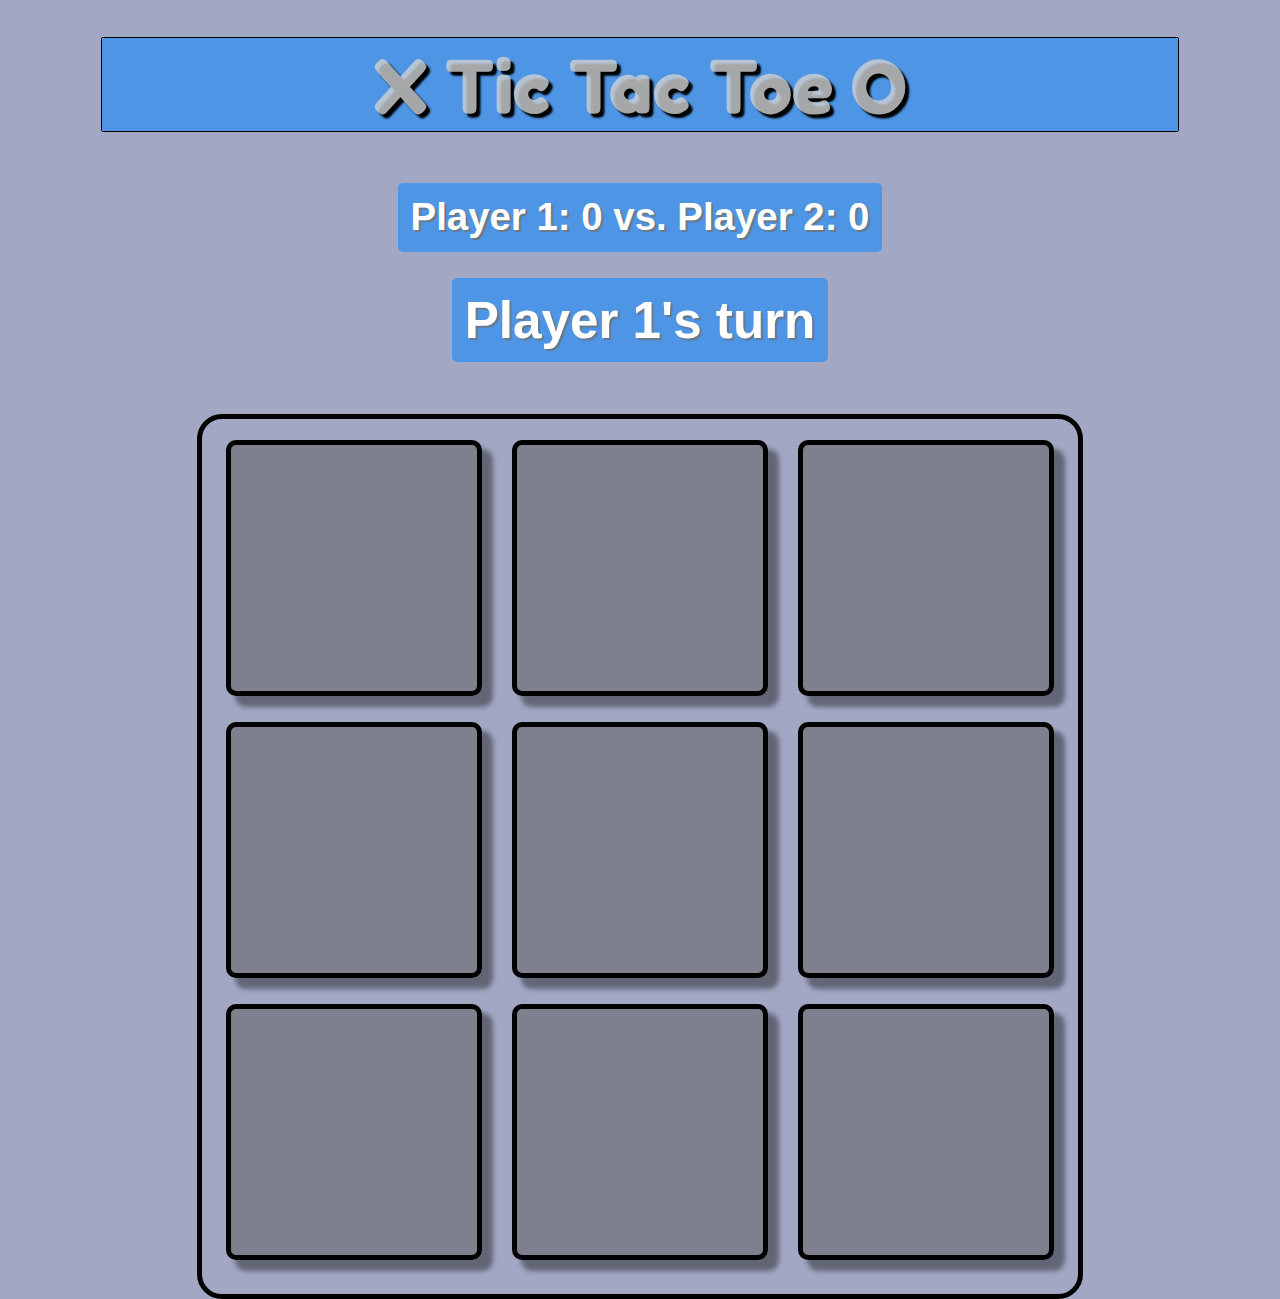
<file: board.html>
<!DOCTYPE html>
<html lang="en">
<head>
    <meta charset="UTF-8">
    <meta name="viewport" content="width=device-width, initial-scale=1.0">
    <link rel="stylesheet" href="css/board.css">
    <link rel="preconnect" href="https://fonts.googleapis.com">
    <link rel="preconnect" href="https://fonts.gstatic.com" crossorigin>
    <link href="https://fonts.googleapis.com/css2?family=Fredoka+One&display=swap" rel="stylesheet">
    <script src="js/jquery-1.7.2.js"></script>
    <title>Tic-Tac-Toe</title>
</head>
<body>
    <h1>X Tic Tac Toe O</h1>
    <div class="score-banner">
        <span id="p1-name">Player 1: </span><span id="p1-score"> 0 </span> vs. <span id="p2-name">Player 2:</span> <span id="p2-score"> 0 </span>
    </div>
    <br>
    <div class="text-display">
        This is were comms go!
    </div>
    <div class="board">
        <span class="rows">
            <button class="tile-off tile" id="0"></button>
            <button class="tile-off tile" id="1"></button>
            <button class="tile-off tile" id="2"></button>
        </span>
        <span class="rows">
            <button class="tile-off tile" id="3"></button>
            <button class="tile-off tile" id="4"></button>
            <button class="tile-off tile" id="5"></button>
        </span>
        <span class="rows">
            <button class="tile-off tile" id="6"></button>
            <button class="tile-off tile" id="7"></button>
            <button class="tile-off tile" id="8"></button>
        </span>
    </div>

    <script src="js/game.js"></script>
    <script src="js/display.js"></script>
</body>
</html>
</file>
<file: css/board.css>
body {
    position: relative;
    background-color: rgba(129, 138, 175, 0.74);
    background-image: url(https://i.imgur.com/6J43sK3.png);
    text-align: center;
    height: 100vh;;
    margin: 0;
    font-family: 'Franklin Gothic Medium', 'Arial Narrow', Arial, sans-serif;
    font-weight: bold;
}

h1 {
    font-family: 'Fredoka One', cursive;
    background-color: rgba(78, 149, 229, 1.0);
    box-shadow: -1px 0 black, 0 1px black, 1px 0 black, 0 -1px black;
    color: rgba(207, 209, 210, 0.8);
    text-shadow: 4px 4px 2px black;
    margin: 2vw 8vw 3vw 8vw;
    margin-top: 3vw;
    font-size: 6vw;
}

h3 {
    margin: 2vw;
}

span.rows {
    margin: 0;
    padding: 0;
    white-space: nowrap;
    overflow: hidden;

}

.score-banner {
    display: inline-block;
    padding:1vw;
    margin: 1vw;
    border-radius: 5px;
    font-size: 3vw;
    color: white;
    text-shadow: 2px 2px 1px rgba(112, 112, 112, 0.8);
    background-color: rgba(78, 149, 229, 1.0);
}

.text-display {
    display: inline-block;
    background-color: rgba(78, 149, 229, 1.0);
    color: white;
    text-shadow: 2px 2px 1px rgba(112, 112, 112, 0.8);
    padding: 1vw;
    margin: 1vw;
    border-radius: 5px;
    font-size: 4vw;
    margin-bottom: 4vw;
}

.board {
    display : inline-block;
    background: url(https://i.imgur.com/HfwAxgY.png);
    width: 67vw;
    height: 67vw;
    margin: 0;
    padding: 1vh;
    border: 5px solid black;
    border-radius: 25px;;
}

.tile-off {
    width: 20vw;
    height: 20vw;
    margin: 1vw;
    padding: 0;
    border: 5px solid black;
    border-radius: 10px;
    background-color: rgba(92, 88, 88, 0.50);
    box-shadow: 10px 10px 5px 1px rgba(0 , 0 ,0 , 0.40);
}

.tile-off:hover {
    width: 20vw;
    height: 20vw;
    margin: 1vw;
    transform: scale(0.98);
    border: 5px solid black;
    border-radius: 10px;
    background-color: rgba(92, 88, 88, 0.50);
    box-shadow: 5px 5px 5px 1px rgba(0 , 0 ,0 , 0.40);
}

.tile-on {
    width: 20vw;
    height: 20vw;
    margin: 1vw;
    transform: scale(0.98);
    border: 5px solid black;
    border-radius: 10px;
    background-color: rgba(92, 88, 88, 0.50);
    background-repeat: no-repeat;
    background-size: contain;
    background-position: center;
    box-shadow: 5px 5px 5px 1px rgba(0 , 0 ,0 , 0.40);
}

.piece {
    max-width: 99%;
    max-height: auto;
    margin: 0;
    padding: 0;
    object-fit: contain;
}

.popup-banner {
    position: fixed;
    left: 50%;
    top: 50%;
    color: white;
    font-size: 3vw;
    transform: translate(-50%, -50%);
    background-image: url(https://i.imgur.com/ILz6el8.png);
    border: 5px solid white;
}

.end-banner {
    position: fixed;
    left: 50%;
    top: 50%;
    color: white;
    font-size: 4vw;
    padding: 5px;
    transform: translate(-50%, -50%);
    background-image: url(https://i.imgur.com/ILz6el8.png);
    border: 5px solid white;
}

.new-game-btn {
    padding: 5px 15px 5px 15px;
    margin: 5px;
    font-size: 14px;
    font-weight: bold;

}
</file>
